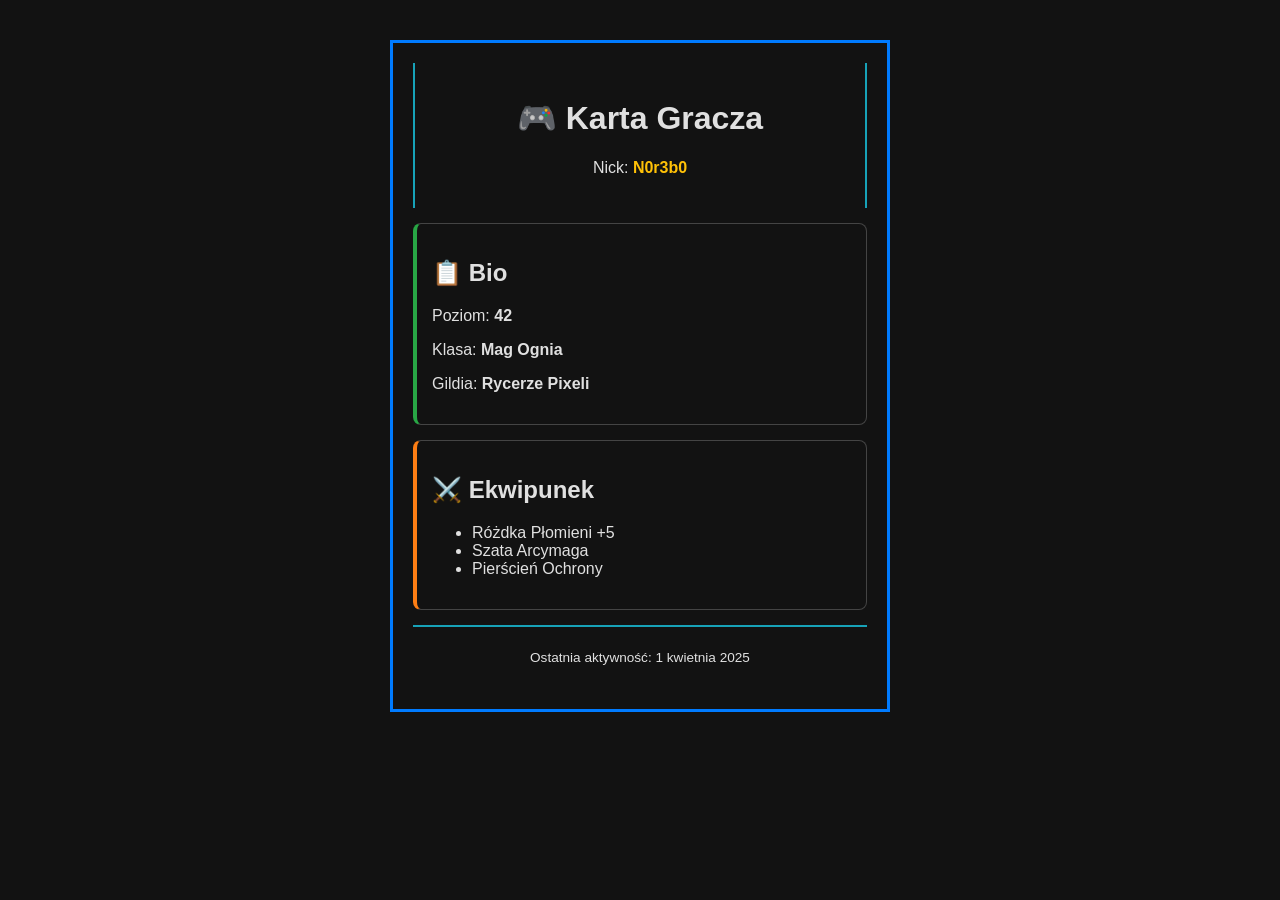
<file: lekcja3/index.html>
<!DOCTYPE html>
<html lang="pl">
<head>
  <meta charset="UTF-8">
  <meta name="viewport" content="width=device-width, initial-scale=1.0">
  <title>Karta Gracza</title>
  <link rel="stylesheet" href="style.css">
</head>
<body>
  <main class="player-card">
    <!-- TODO: dodaj sekcje karty gracza -->
     <header class="card-header">
        <h1>🎮 Karta Gracza</h1>
        <p>Nick: <span class="highlight">N0r3b0</span></p>
     </header>

     <section class="card-section bio">
        <h2>📋 Bio</h2>
        <p>Poziom: <strong>42</strong></p>
        <p>Klasa: <strong>Mag Ognia</strong></p>
        <p>Gildia: <strong>Rycerze Pixeli</strong></p>
     </section>

     <section class="card-section equipment">
        <h2>⚔️ Ekwipunek</h2>
        <ul>
            <li>Różdka Płomieni +5</li>
            <li>Szata Arcymaga</li>
            <li>Pierścień Ochrony</li>
        </ul>
     </section>

     <footer class="card-footer">
        <p>Ostatnia aktywność: <time datetime="2025-04-01">1 kwietnia 2025</time></p>
     </footer>

  </main>
</body>
</html>
</file>
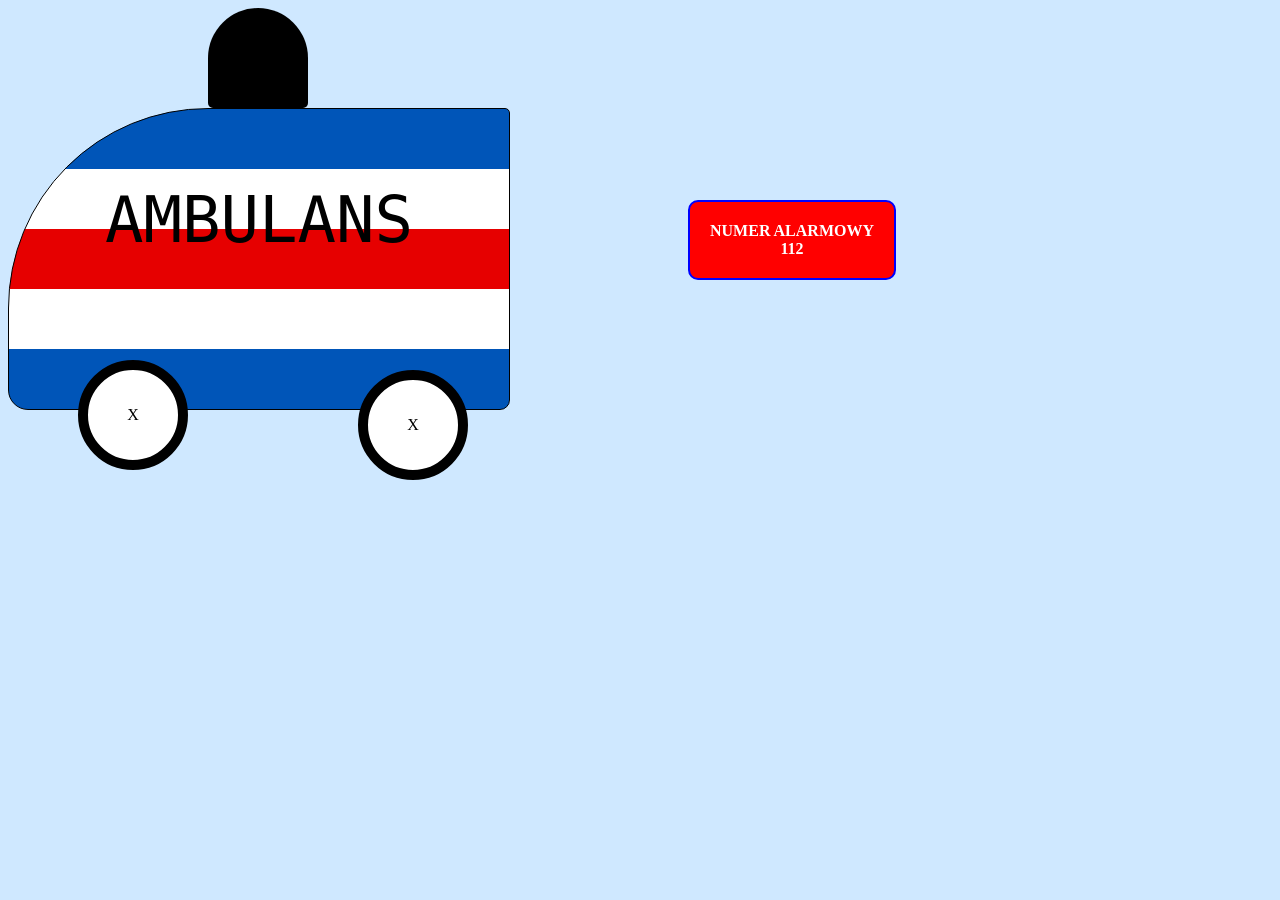
<file: lekcja7_ambulans/index.html>
<!DOCTYPE html>
<html lang="pl">
<head>
	<meta charset="utf-8">
	<link rel="stylesheet" href="style.css">
</head>
<body>
	<div id="siren"></div>
	<div id="ambulance"><br>AMBULANS</div>
	<div id="wheel-front" class="wheel"><br><br>X</div>
	<div id="wheel-back" class="wheel"><br><br>X</div>
	<div id="emergency">NUMER ALARMOWY<br>112</div>
</body>
</html>
</file>
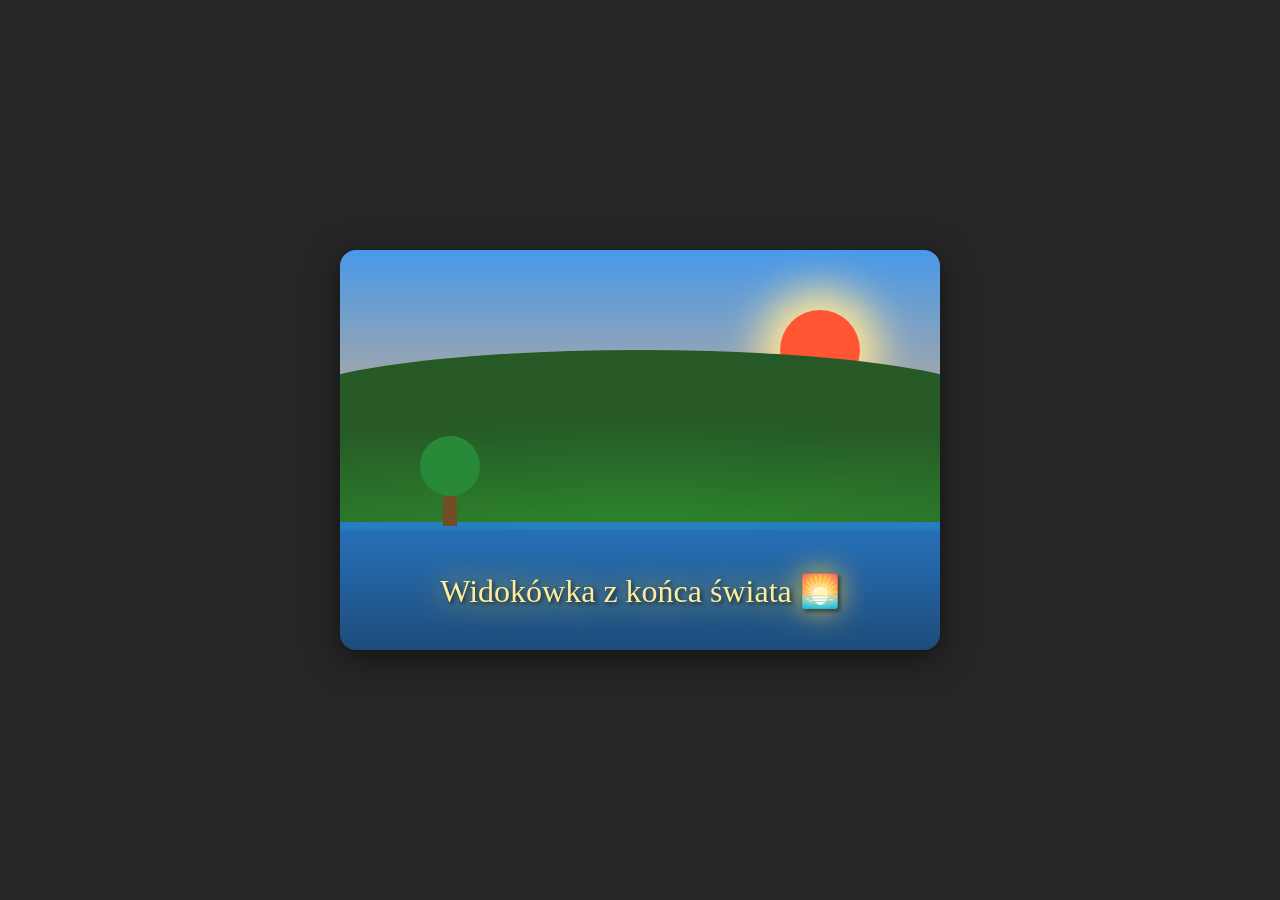
<file: pocztowka_css/index.html>
<!DOCTYPE html>
<html lang="pl">
<head>
  <meta charset="UTF-8">
  <meta name="viewport" content="width=device-width, initial-scale=1.0">
  <title>Pocztówka CSS</title>
  <link rel="stylesheet" href="style.css">
</head>
<body>
  <div class="postcard">
    <div class="sky"></div>
    <div class="sun"></div>
    <div class="hills"></div>
    <div class="water"></div>
    <div class="tree">
      <div class="tree-top"></div>
      <div class="tree-trunk"></div>
    </div>
    <div class="text-overlay">Widokówka z końca świata 🌅</div>
  </div>
</body>
</html>
</file>
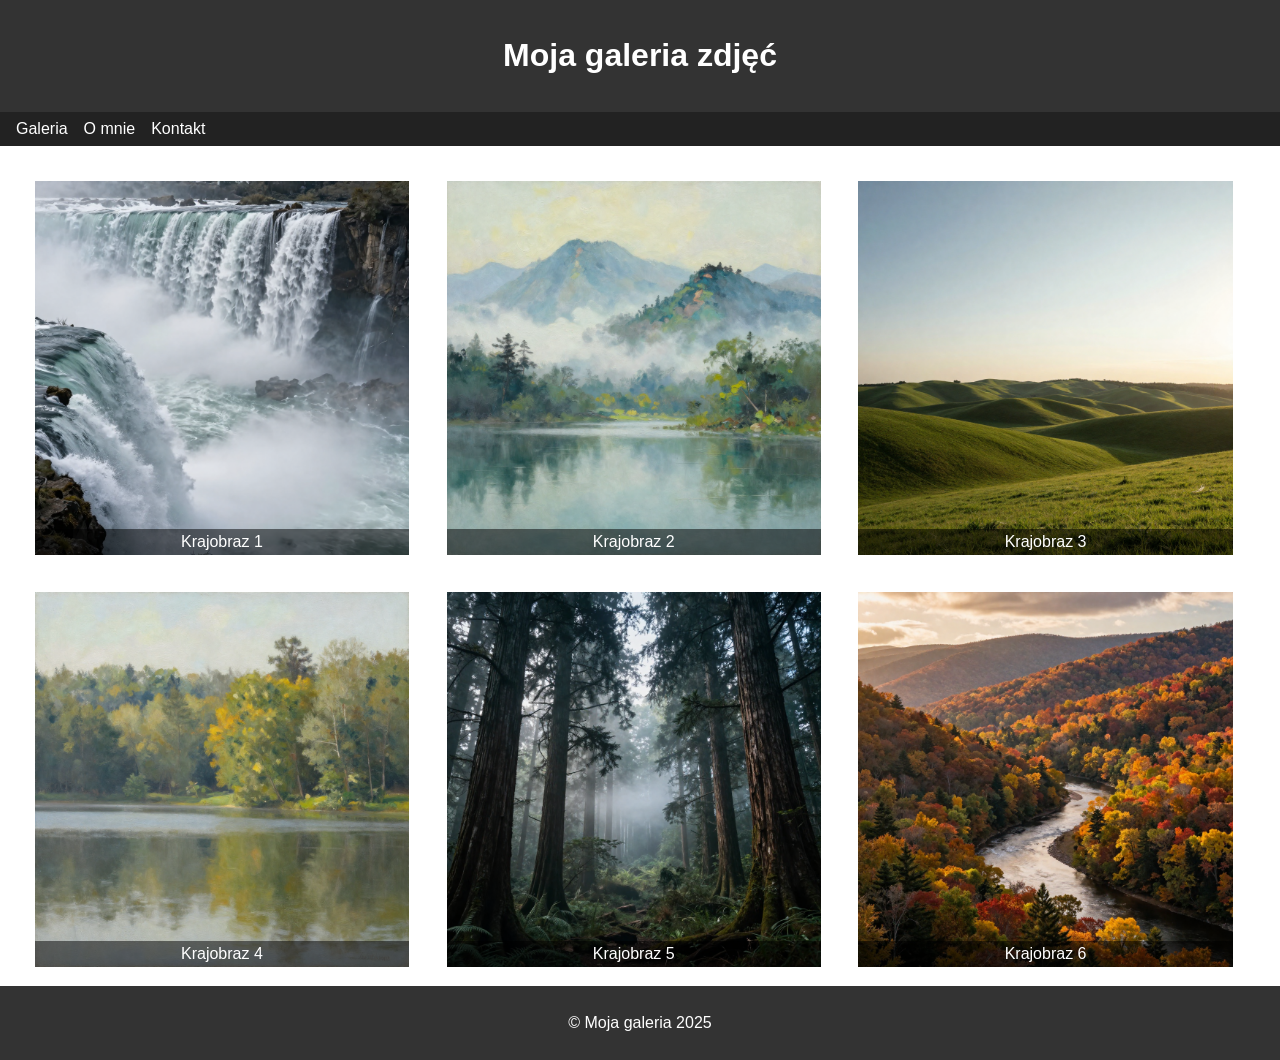
<file: responsywnosc/index.html>
<!doctype html>
<html lang="pl">
  <head>
    <meta charset="UTF-8" />
    <!-- TODO: dodaj meta viewport dla responsywności -->
    <meta name="viewport" content="width=device-width, initial-scale=1.0">
    <title>Moja galeria</title>
    <!-- TODO: dodaj powiązanie z plikiem style.css -->
     <link rel="stylesheet" href="style.css">
  </head>
  <body>
    <header>
      <h1>Moja galeria zdjęć</h1>
    </header>
    <nav>
      <ul>
        <li><a href="#">Galeria</a></li>
        <li><a href="#">O mnie</a></li>
        <li><a href="#">Kontakt</a></li>
      </ul>
    </nav>
    <section class="gallery">
      <!-- TODO: dodaj zawartość sekcji z miniaturkami (6 elementów .photo-item) -->
      <div class="photo-item">
        <img src="images/img (1).jpg" alt="Zdjęcie 1" />
        <p class="photo-caption">Krajobraz 1</p>
      </div>
      <div class="photo-item">
        <img src="images/img (2).jpg" alt="Zdjęcie 2" />
        <p class="photo-caption">Krajobraz 2</p>
      </div>
      <div class="photo-item">
        <img src="images/img (3).jpg" alt="Zdjęcie 3" />
        <p class="photo-caption">Krajobraz 3</p>
      </div>
      <div class="photo-item">
        <img src="images/img (4).jpg" alt="Zdjęcie 4" />
        <p class="photo-caption">Krajobraz 4</p>
      </div><div class="photo-item">
        <img src="images/img (5).jpg" alt="Zdjęcie 5" />
        <p class="photo-caption">Krajobraz 5</p>
      </div>
      <div class="photo-item">
        <img src="images/img (6).jpg" alt="Zdjęcie 6" />
        <p class="photo-caption">Krajobraz 6</p>
      </div>
      

      <!-- TODO: dodaj klasę photo-caption do akapitu w każdym .photo-item -->
    </section>
    <footer>
      <p>© Moja galeria 2025</p>
    </footer>
  </body>
</html>
</file>
<file: lekcja3/style.css>
/* === Reset i zmienne === */
*, *::before, *::after {
  box-sizing: border-box;
}

:root {
  --color-primary: #007bff;
  --color-accent: #17a2b8;
  --color-highlight: #ffc107;
  --color-bg: #1e1e2e;
  --color-text: #e0e0e0;
  --color-border: #444;
}

body {
  margin: 0;
  padding: 0;
  font-family: 'Segoe UI', Tahoma, Geneva, Verdana, sans-serif;
  background-color: #121212;
  color: var(--color-text);
}

/* TODO: stylowanie karty gracza */
.player-card{
    max-width: 500px;
    margin: 40px auto;
    padding: 20px;
    border: 3px solid var(--color-primary)
}

.card-header {
  padding: 15px;
  margin-bottom: 15px;
  border-left: 2px solid var(--color-accent);
  border-right: 2px solid var(--color-accent);
  text-align: center;
}

.card-section {
  padding: 15px;
  margin-bottom: 15px;
  border: 1px solid var(--color-border);
  border-radius: 8px;
}

.card-footer {
  padding: 10px;
  margin-top: 15px;
  border-top: 2px solid var(--color-accent);
  text-align: center;
  font-size: 0.85em;
}

.highlight {
  color: var(--color-highlight);
  font-weight: bold;
}

.bio {
  border-left: 4px solid #28a745;
}

.equipment {
  border-left: 4px solid #fd7e14;
}
</file>
<file: lekcja7_ambulans/style.css>
body {
  background-color: #cfe8ff;
}

#ambulance {
  /* TODO: dodaj rozmiar, ramkę, zaokrąglenia, stylowanie napisu i gradient w tle */
  width: 500px;
  height: 300px;
  border: 1px solid black;
  /* border można ustawić od razu 4 boki np. 4px 4px 3px 20px  boki są po kolei lewy góra, prawy góra, prawy dół, lewy dół 8*/
  border-radius: 200px 5px 10px 20px;
  text-align: center;
  color: black;
  font-family: monospace;
  font-size: 64px;
  background: linear-gradient(
    0deg,
    #0055b8 0%,
    #0055b8 20%,
    #ffffff 20%,
    #ffffff 40%,
    #e60000 40%,
    #e60000 60%,
    #ffffff 60%,
    #ffffff 80%,
    #0055b8 80%,
    #0055b8 100%
  );
}
.wheel {
  /* TODO: zrób z kwadratu koło z grubą ramką i uruchom animację spin */
  border: 10px solid black;
  background-color: white;
  width: 90px;
  height: 90px;
  text-align: center;
  animation: spin 1s linear infinite;
  border-radius: 100%;
}

#wheel-front {
  /* TODO: ustaw pozycję przedniego koła */
  position: relative;
  left: 70px;
  bottom: 50px;
}

#wheel-back {
  /* TODO: ustaw pozycję tylnego koła */
  position: relative;
  left: 350px;
  bottom: 150px;
}

@keyframes spin {
  /* TODO: opisz pełny obrót od 0 do 360 stopni */
  from {
    transform: rotate(360deg);
  }
  to {
    transform: rotate(0deg);
  }
}

#siren {
  /* TODO: nadaj syrenie rozmiar, czarne tło i zaokrąglony górny brzeg */
  background-color: black;
  position: relative;
  width: 100px;
  height: 100px;
  left: 200px;
  border-radius: 50px 50px 5px 5px;
}

#siren:hover {
  /* TODO: uruchom animację siren po najechaniu myszką */
  animation: siren 1s infinite;
}

@keyframes siren {
  /* TODO: opisz zmianę koloru tła od czarnego, przez niebieski, do czerwonego */
  0% {
    background-color: black;
  }
  25% {
    background-color: #0055b8;
  }
  75% {
    background-color: #e60000;
  }
}

#emergency {
  /* TODO: ustaw czerwoną tabliczkę z niebieską ramką i włącz płynne przejście */
  position: absolute;
  right: 30%;
  top: 200px;
  padding: 20px;
  background: red;
  color: white;

  font-weight: bold;
  text-align: center;
  border: 2px solid blue;
  border-radius: 10px;
  transition: transform 1s;
}

#emergency:hover {
  /* TODO: powiększ tabliczkę po najechaniu myszką */
  transform: scale(1.5);
}
</file>
<file: pocztowka_css/style.css>
* {
  margin: 0;
  padding: 0;
  box-sizing: border-box;
}

body {
  display: flex;
  justify-content: center;
  align-items: center;
  min-height: 100vh;
  background-color: hsl(0, 0%, 15%);
}

.postcard {
  position: relative;
  width: 600px;
  height: 400px;
  overflow: hidden;
  border-radius: 16px;
  box-shadow: 0 8px 32px rgba(0, 0, 0, 0.5);
}

.sky {
  position: absolute;
  top: 0;
  left: 0;
  width: 100%;
  height: 65%;
  background: linear-gradient(
    to bottom,
    hsl(210, 80%, 60%),
    hsl(30, 90%, 70%)
  );
}

.sun {
  position: absolute;
  top: 60px;
  right: 80px;
  width: 80px;
  height: 80px;
  background-color: hsl(10, 100%, 60%);
  border-radius: 50%;
  box-shadow: 0 0 40px 20px hsl(45, 100%, 80%);
  animation: glow-pulse 2s ease-in-out infinite alternate;
}

@keyframes glow-pulse {
  0%   { box-shadow: 0 0 20px 10px hsl(45, 100%, 80%); }
  100% { box-shadow: 0 0 50px 30px hsl(30, 100%, 70%); }
}

.hills {
  position: absolute;
  bottom: 30%;
  left: -10%;
  width: 120%;
  height: 45%;
  background: radial-gradient(
    ellipse 120% 60% at 50% 100%,
    hsl(120, 50%, 35%),
    hsl(120, 40%, 25%)
  );
  border-radius: 50% 50% 0 0 / 30% 30% 0 0;
}

.water {
  position: absolute;
  bottom: 0;
  left: 0;
  width: 100%;
  height: 32%;
  background: linear-gradient(
    to bottom,
    hsla(210, 70%, 50%, 0.85),
    hsla(210, 60%, 30%, 1)
  );
}

.tree {
  position: absolute;
  bottom: 31%;
  left: 80px;
  display: flex;
  flex-direction: column;
  align-items: center;
}

.tree-top {
  width: 60px;
  height: 60px;
  background-color: hsl(130, 55%, 35%);
  border-radius: 50%;
}

.tree-trunk {
  width: 14px;
  height: 30px;
  background-color: hsl(30, 50%, 30%);
  margin: 0 auto;
}

.text-overlay {
  position: absolute;
  bottom: 40px;
  left: 0;
  width: 100%;
  text-align: center;
  font-family: Georgia, serif;
  color: hsl(50, 100%, 80%);
  font-size: 2rem;
  text-shadow:
    2px 2px 4px rgba(0, 0, 0, 0.6),
    0 0 30px hsl(45, 100%, 60%);
}
</file>
<file: responsywnosc/style.css>
body {
  margin: 0;
  font-family: sans-serif;
}

header {
  background-color: #333;
  color: white;
  padding: 16px;
  text-align: center;
}

nav {
  background-color: #222;
  /* TODO: ustaw position dla nav (sticky, top: 0, z-index: 10) */
  position: sticky;
  top: 0;
  z-index: 10;
}

nav ul {
  list-style: none;
  margin: 0;
  padding: 8px 16px;
  display: flex;
  gap: 16px;
}

nav a {
  color: white;
  text-decoration: none;
}

.gallery {
  padding: 16px;
  /* TODO: dodaj clearfix dla .gallery (::after z clear: both) */
}

.photo-item {  /*domyślnie: desktop*/
  /* TODO: dodaj float: left, width: 30%, margin: 1.5%, position: relative */
  float: left;
  width: 30%;
  margin: 1.5%;
  position: relative;
}

@media (max-width: 768px) {  /* tablet i mniejsze ekrany np. laptop */
  .photo-item{
    width: 47%;
  }
}

@media (max-width: 480px) {  /* telefon */
  .photo-item{
    width: 96%; 
  }
}

.photo-item img {
  /* TODO: nadaj obrazkom w .photo-item szerokość 100% i display: block */
  width: 100%;
  display: block;
}


.photo-caption {
  /* TODO: dodaj style dla nakładki (position: absolute, bottom: 0, margin: 0, tło półprzezroczyste) */
  position: absolute;
  bottom: 0;
  left: 0;
  width: 100%;
  margin: 0; /* usuwa domyślny margines akapitu */
  padding: 4px 0;
  background: rgba(0, 0, 0, 0.5);
  color: white;
  text-align: center;
}

footer {
  background-color: #333;
  color: white;
  text-align: center;
  padding: 12px;
  clear: both;
}

/* TODO: dodaj regułę @media dla ekranów do 768px (.photo-item width: 46%) */

/* TODO: dodaj regułę @media dla ekranów do 480px (.photo-item width: 96%, float: none) */
</file>
